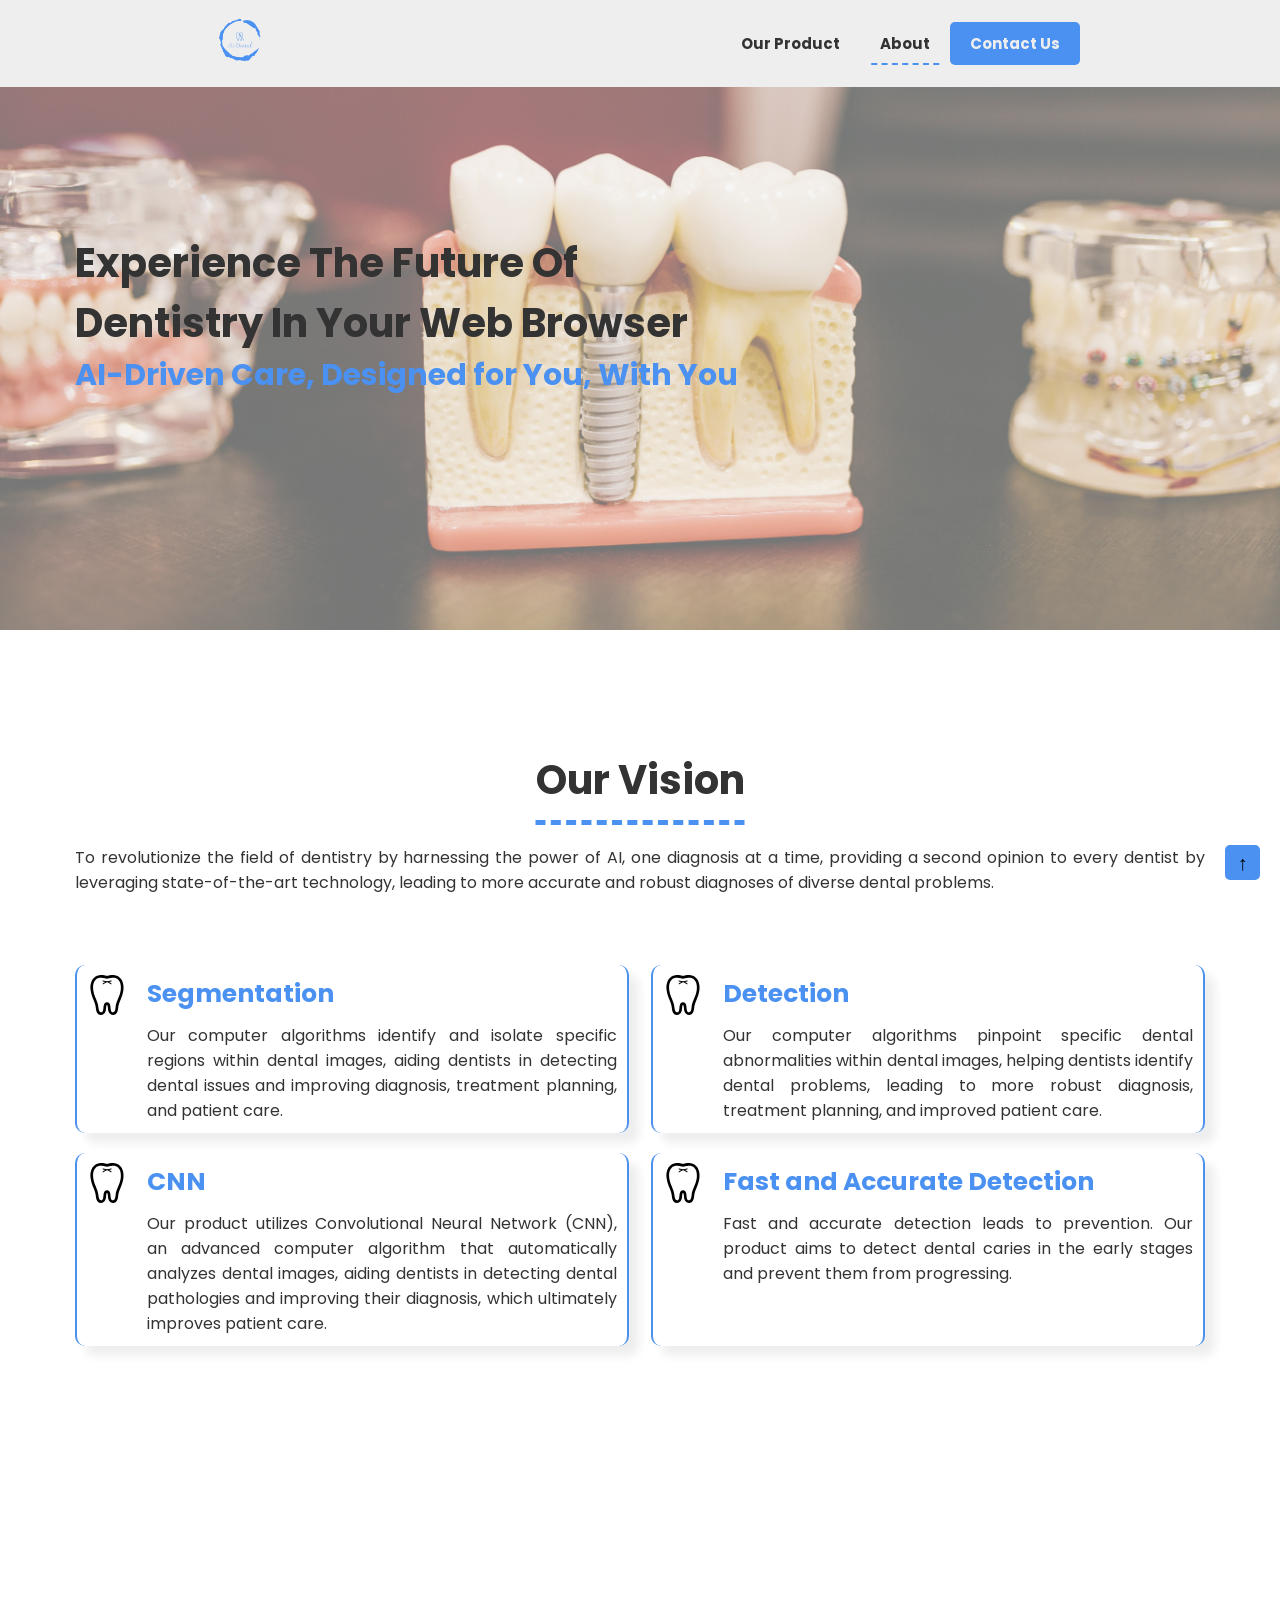
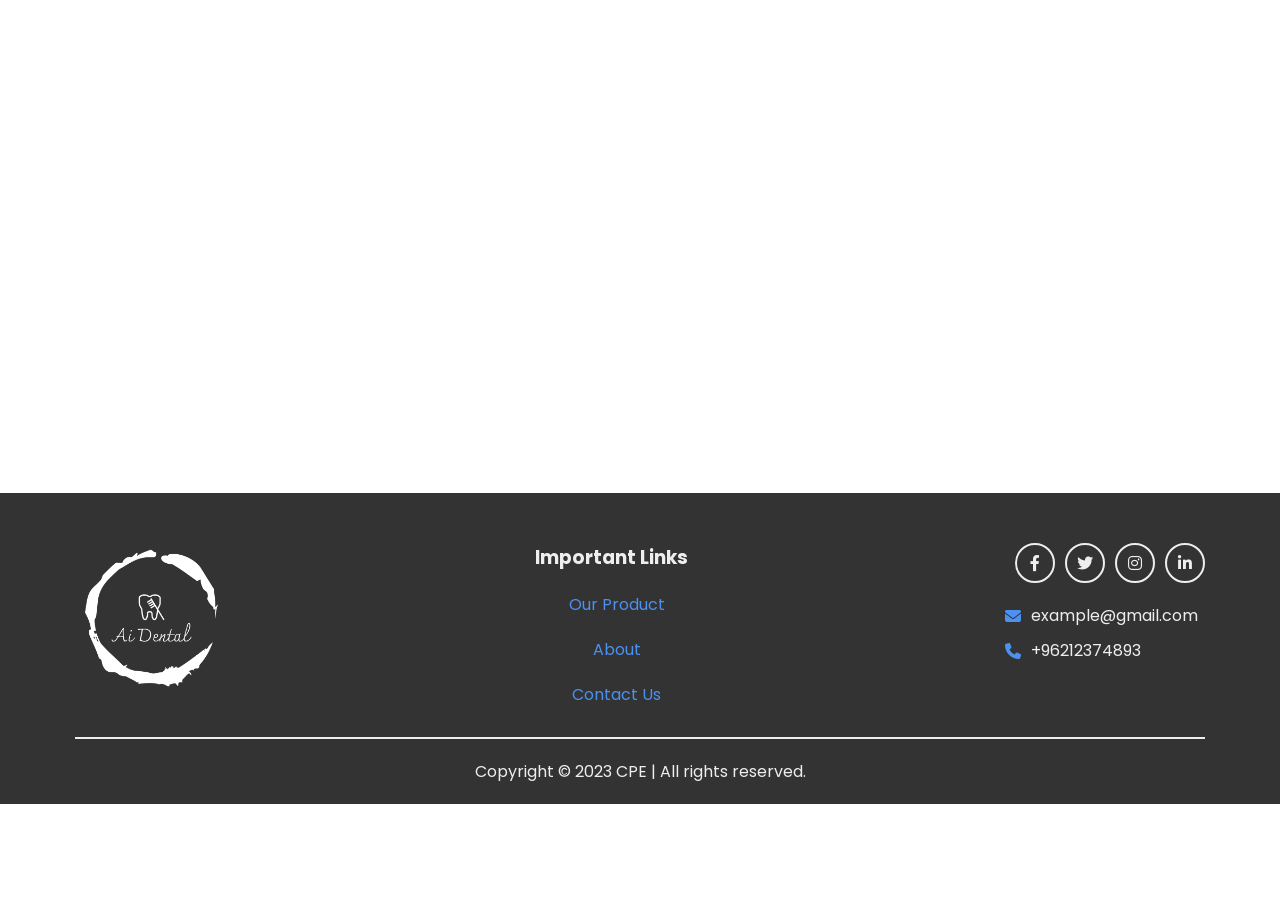
<file: index.html>
<!DOCTYPE html>
<html lang="en">
  <head>
    <meta charset="UTF-8" />
    <meta http-equiv="X-UA-Compatible" content="IE=edge" />
    <meta name="viewport" content="width=device-width, initial-scale=1.0" />
    <meta
      name="description"
      content="An AI dental clinic in your web browser"
    />
    <link rel="stylesheet" type="text/css" href="assets/css/style.css" />
    <link rel="stylesheet" type="text/css" href="assets/css/home.css" />
    <link rel="stylesheet" type="text/css" href="assets/css/all.min.css" />

    <!-- Page Logo -->
    <link rel="icon" href="assets/Images/ai-dental-blue.png" />
    <link rel="apple-touch-icon" href="assets/Images/ai-dental-blue.png" />
    <title>ToothVision, your AI dental</title>
  </head>
  <body>
    <!-- === START SCROLL TO TOP BUTTON === -->
    <div id="scroll-top">&#8593;</div>
    <!-- === END SCROLL TO TOP BUTTON === -->
    <!-- === START HEADER === -->
    <header></header>
    <!-- === END HEADER === -->

    <main>
      <!-- === START HERO SECTION === -->
      <section id="hero">
        <div class="container">
          <div class="overlay"></div>
          <div class="text">
            <h1>
              Experience the Future of <br />
              Dentistry in Your Web Browser
            </h1>
            <span>AI-Driven Care, Designed for You, With You</span>
          </div>
        </div>
      </section>
      <!-- === END HERO SECTION === -->

      <!-- === START OUR VISION === -->
      <section class="section" id="vision">
        <div class="container">
          <h2 class="title">our vision</h2>
          <p class="bottom-title">
            To revolutionize the field of dentistry by harnessing the power of
            AI, one diagnosis at a time, providing a second opinion to every
            dentist by leveraging state-of-the-art technology, leading to more
            accurate and robust diagnoses of diverse dental problems.
          </p>
          <div class="vision-cards grid-2">
            <div class="card">
              <img src="assets/Images/tooth.svg" alt="tooth" />
              <div class="card-text">
                <h3>Segmentation</h3>
                <p>
                  Our computer algorithms identify and isolate specific regions
                  within dental images, aiding dentists in detecting dental
                  issues and improving diagnosis, treatment planning, and
                  patient care.
                </p>
              </div>
            </div>
            <div class="card">
              <img src="assets/Images/tooth.svg" alt="tooth" />
              <div class="card-text">
                <h3>Detection</h3>
                <p>
                  Our computer algorithms pinpoint specific dental abnormalities
                  within dental images, helping dentists identify dental
                  problems, leading to more robust diagnosis, treatment
                  planning, and improved patient care.
                </p>
              </div>
            </div>
            <div class="card">
              <img src="assets/Images/tooth.svg" alt="tooth" />
              <div class="card-text">
                <h3>CNN</h3>
                <p>
                  Our product utilizes Convolutional Neural Network (CNN), an
                  advanced computer algorithm that automatically analyzes dental
                  images, aiding dentists in detecting dental pathologies and
                  improving their diagnosis, which ultimately improves patient
                  care.
                </p>
              </div>
            </div>
            <div class="card">
              <img src="assets/Images/tooth.svg" alt="tooth" />
              <div class="card-text">
                <h3>Fast and Accurate Detection</h3>
                <p>
                  Fast and accurate detection leads to prevention. Our product
                  aims to detect dental caries in the early stages and prevent
                  them from progressing.
                </p>
              </div>
            </div>
          </div>
        </div>
      </section>
      <!-- === END OUR VISION === -->

      <!-- === START CHOOSE US === -->
      <section class="section" id="choose-us">
        <div class="container">
          <h2 class="title">why choose us</h2>
          <div class="choose-cards grid-3">
            <div class="card">
              <img src="assets/Images/tooth.svg" alt="tooth" />
              <h3>Expertise</h3>
              <p>
                Developed by top-notch researchers with extensive experience
                from the computer engineering and dentistry departments at the
                University of Jordan ensuring expertise in dental technology.
              </p>
            </div>
            <div class="card">
              <img src="assets/Images/tooth.svg" alt="tooth" />
              <h3>Cutting-edge Technology</h3>
              <p>
                Harnessing cutting-edge, state-of-the-art technology to deliver
                comprehensive and accurate dental diagnoses, backed by advanced
                technological capabilities.
              </p>
            </div>
            <div class="card">
              <img src="assets/Images/tooth.svg" alt="tooth" />
              <h3>Reliability</h3>
              <p>
                Accurate Dental Diagnosis. Our product utilizes advanced
                technology for exact, reliable, and dependable detection of
                dental issues, empowering dentists with accurate and reliable
                diagnoses, leading to effective treatment plans.
              </p>
            </div>
          </div>
        </div>
      </section>
      <!-- === END CHOOSE US === -->
    </main>

    <!-- === START FOOTER === -->
    <footer></footer>
    <!-- === END FOOTER === -->

    <script src="script.js"></script>
  </body>
</html>
</file>
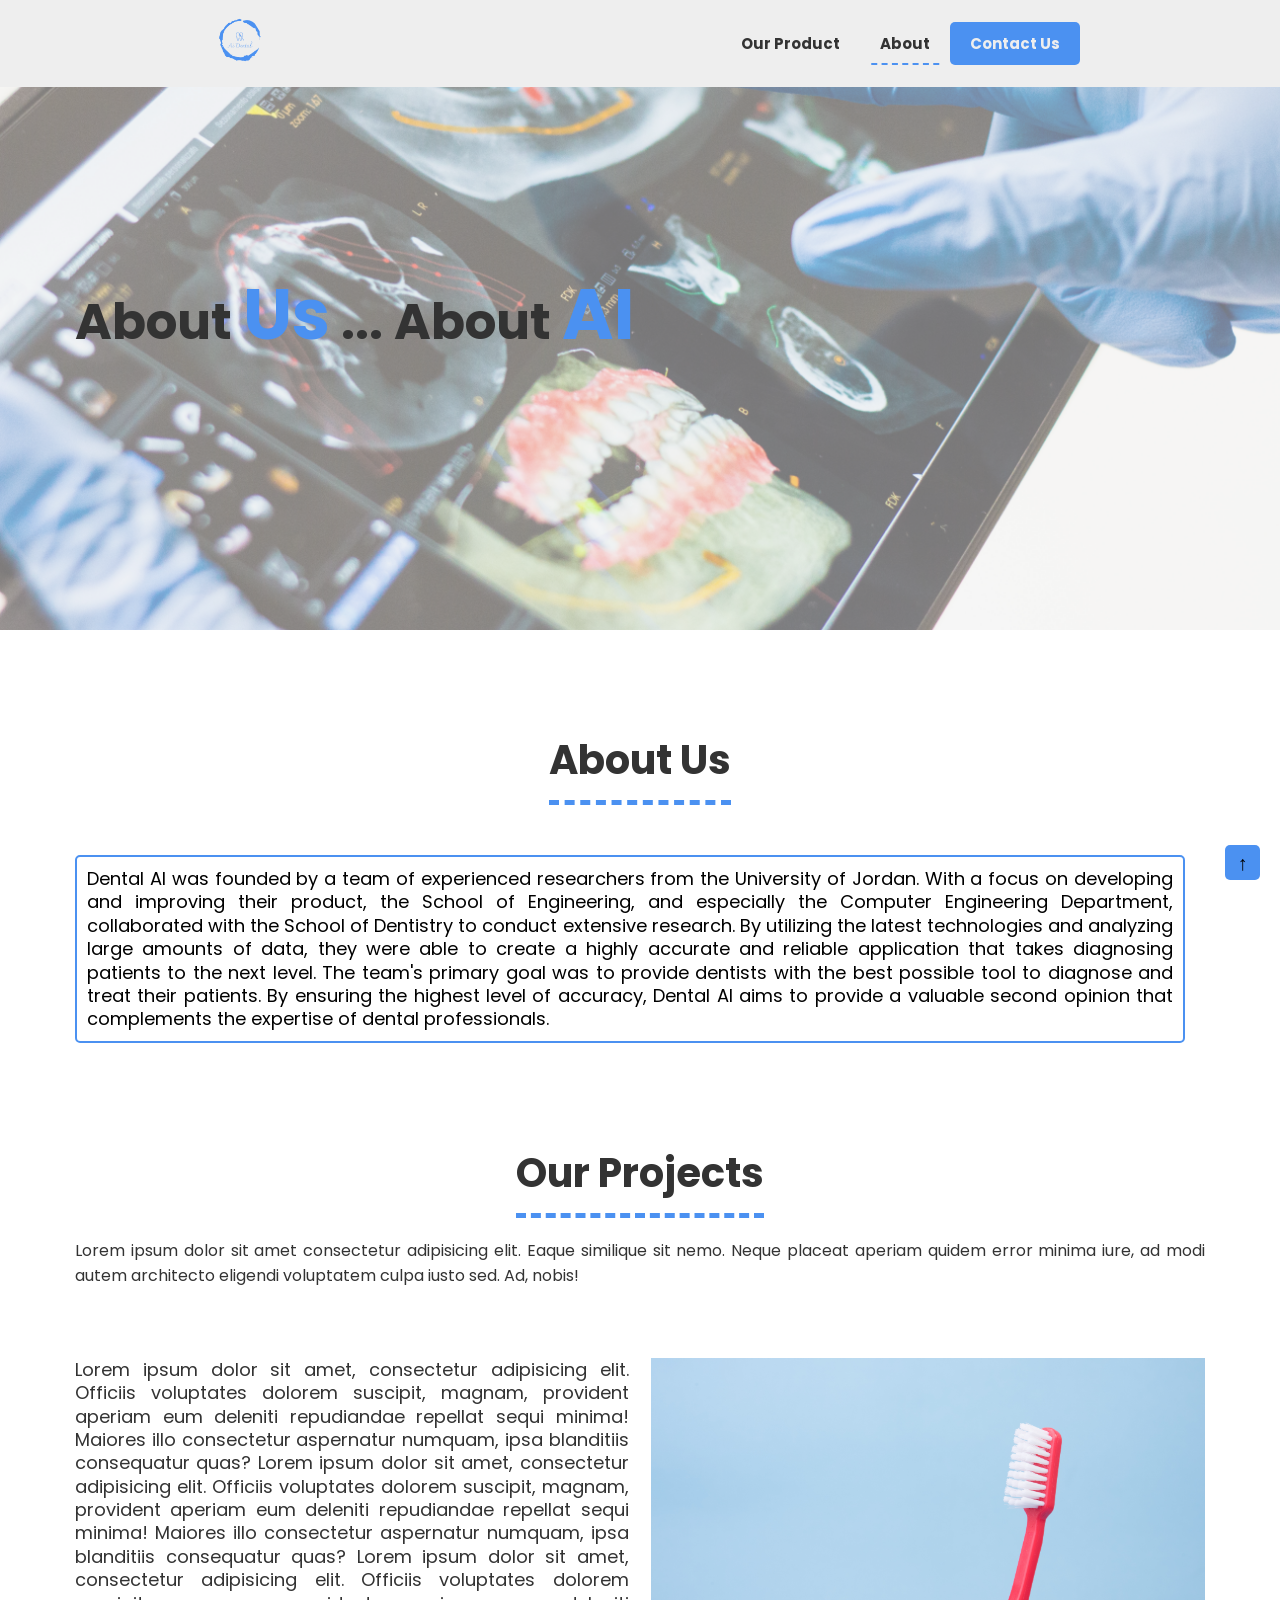
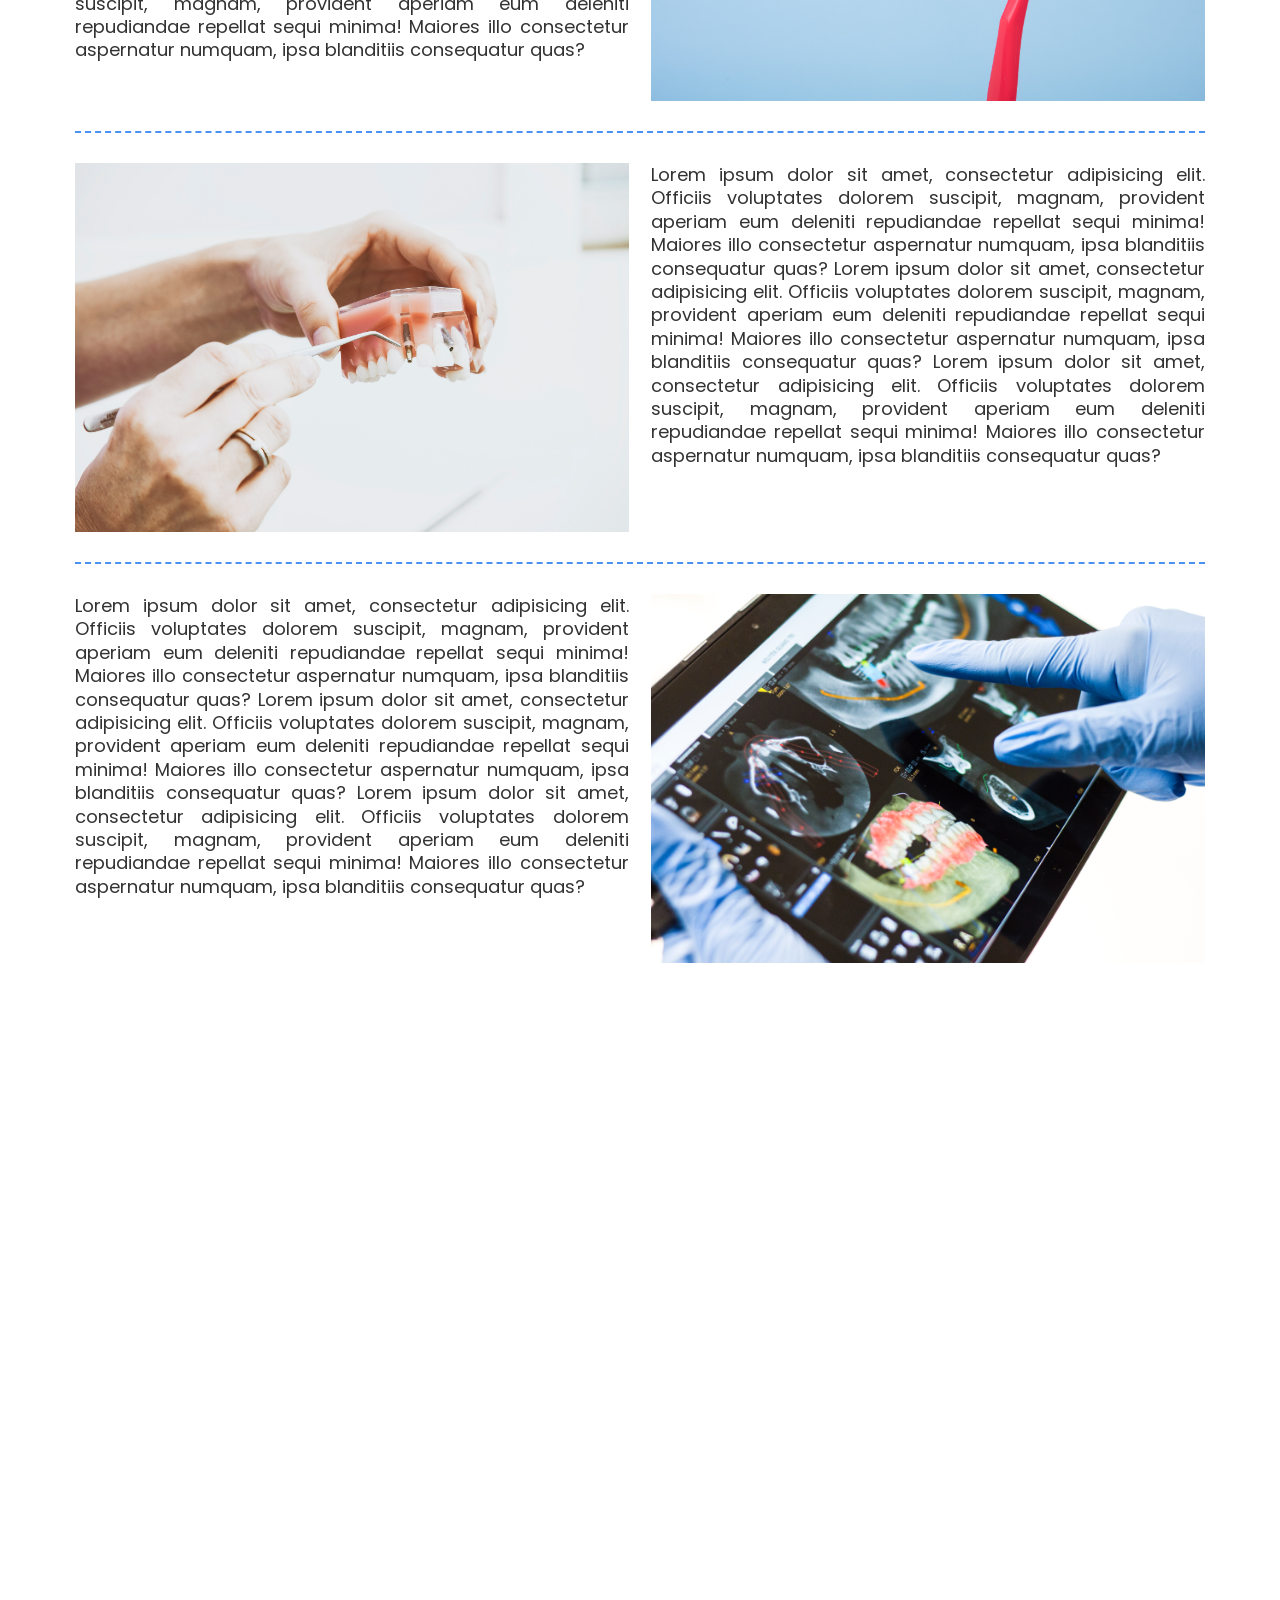
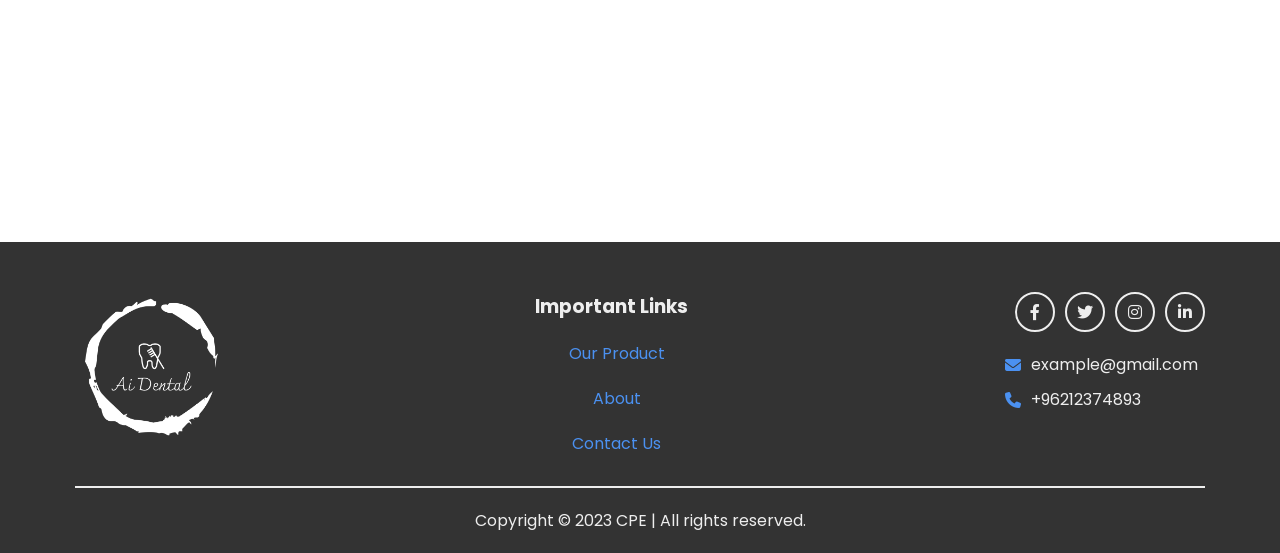
<file: about.html>
<!DOCTYPE html>
<html lang="en">
  <head>
    <meta charset="UTF-8" />
    <meta http-equiv="X-UA-Compatible" content="IE=edge" />
    <meta name="viewport" content="width=device-width, initial-scale=1.0" />
    <meta
      name="description"
      content="An AI dental clinic in your web browser"
    />
    <link rel="stylesheet" type="text/css" href="assets/css/style.css" />
    <link rel="stylesheet" type="text/css" href="assets/css/about.css" />
    <link rel="stylesheet" type="text/css" href="assets/css/all.min.css" />

    <!-- Page Logo -->
    <link rel="icon" href="assets/Images/ai-logo-2.png" />
    <link rel="apple-touch-icon" href="assets/Images/ai-logo-2.png" />
    <title>ToothVision: About Us</title>
  </head>
  <body>
    <!-- === START SCROLL TO TOP BUTTON === -->
    <div id="scroll-top">&#8593;</div>
    <!-- === END SCROLL TO TOP BUTTON === -->
    <!-- === START HEADER === -->
    <header></header>
    <!-- === END HEADER === -->

    <main>
      <!-- === START HERO SECTION === -->
      <section id="hero">
        <div class="container">
          <div class="overlay"></div>
          <div class="text">
            <h1>About <span>Us</span> ... about <span>AI</span></h1>
          </div>
        </div>
      </section>
      <!-- === END HERO SECTION === -->

      <!-- === START ABOUT US === -->
      <section class="section" id="about-us">
        <div class="container">
          <h2 class="title">about us</h2>
          <div class="about-summery">
            <p>
              Dental AI was founded by a team of experienced researchers from
              the University of Jordan. With a focus on developing and improving
              their product, the School of Engineering, and especially the
              Computer Engineering Department, collaborated with the School of
              Dentistry to conduct extensive research. By utilizing the latest
              technologies and analyzing large amounts of data, they were able
              to create a highly accurate and reliable application that takes
              diagnosing patients to the next level. The team's primary goal was
              to provide dentists with the best possible tool to diagnose and
              treat their patients. By ensuring the highest level of accuracy,
              Dental AI aims to provide a valuable second opinion that
              complements the expertise of dental professionals.
            </p>
          </div>
        </div>
      </section>
      <!-- === END ABOUT US === -->

      <!-- === START OUR PROJECTS === -->
      <section class="section" id="our-projects">
        <div class="container">
          <h2 class="title">our projects</h2>
          <p class="bottom-title">
            Lorem ipsum dolor sit amet consectetur adipisicing elit. Eaque
            similique sit nemo. Neque placeat aperiam quidem error minima iure,
            ad modi autem architecto eligendi voluptatem culpa iusto sed. Ad,
            nobis!
          </p>
          <div class="projects-holder">
            <div class="card grid-2">
              <p>
                Lorem ipsum dolor sit amet, consectetur adipisicing elit.
                Officiis voluptates dolorem suscipit, magnam, provident aperiam
                eum deleniti repudiandae repellat sequi minima! Maiores illo
                consectetur aspernatur numquam, ipsa blanditiis consequatur
                quas? Lorem ipsum dolor sit amet, consectetur adipisicing elit.
                Officiis voluptates dolorem suscipit, magnam, provident aperiam
                eum deleniti repudiandae repellat sequi minima! Maiores illo
                consectetur aspernatur numquam, ipsa blanditiis consequatur
                quas? Lorem ipsum dolor sit amet, consectetur adipisicing elit.
                Officiis voluptates dolorem suscipit, magnam, provident aperiam
                eum deleniti repudiandae repellat sequi minima! Maiores illo
                consectetur aspernatur numquam, ipsa blanditiis consequatur
                quas?
              </p>
              <img
                src="assets/Images/alex-padurariu-7ByfI6Fpi90-unsplash.jpg"
                alt=""
              />
            </div>
            <div class="card grid-2">
              <img
                src="assets/Images/peter-kasprzyk-U1gvhqVQ2kQ-unsplash.jpg"
                alt=""
              />
              <p>
                Lorem ipsum dolor sit amet, consectetur adipisicing elit.
                Officiis voluptates dolorem suscipit, magnam, provident aperiam
                eum deleniti repudiandae repellat sequi minima! Maiores illo
                consectetur aspernatur numquam, ipsa blanditiis consequatur
                quas? Lorem ipsum dolor sit amet, consectetur adipisicing elit.
                Officiis voluptates dolorem suscipit, magnam, provident aperiam
                eum deleniti repudiandae repellat sequi minima! Maiores illo
                consectetur aspernatur numquam, ipsa blanditiis consequatur
                quas? Lorem ipsum dolor sit amet, consectetur adipisicing elit.
                Officiis voluptates dolorem suscipit, magnam, provident aperiam
                eum deleniti repudiandae repellat sequi minima! Maiores illo
                consectetur aspernatur numquam, ipsa blanditiis consequatur
                quas?
              </p>
            </div>
            <div class="card grid-2">
              <p>
                Lorem ipsum dolor sit amet, consectetur adipisicing elit.
                Officiis voluptates dolorem suscipit, magnam, provident aperiam
                eum deleniti repudiandae repellat sequi minima! Maiores illo
                consectetur aspernatur numquam, ipsa blanditiis consequatur
                quas? Lorem ipsum dolor sit amet, consectetur adipisicing elit.
                Officiis voluptates dolorem suscipit, magnam, provident aperiam
                eum deleniti repudiandae repellat sequi minima! Maiores illo
                consectetur aspernatur numquam, ipsa blanditiis consequatur
                quas? Lorem ipsum dolor sit amet, consectetur adipisicing elit.
                Officiis voluptates dolorem suscipit, magnam, provident aperiam
                eum deleniti repudiandae repellat sequi minima! Maiores illo
                consectetur aspernatur numquam, ipsa blanditiis consequatur
                quas?
              </p>
              <img src="assets/Images/hero-image-01.jpg" alt="" />
            </div>
          </div>
        </div>
      </section>
      <!-- === END OUR PROJECTS === -->

      <!-- === START OUR PROJECTS === -->
      <section class="section" id="our-team">
        <div class="container">
          <h2 class="title">our team</h2>
          <div class="team-holder grid-3">
            <div class="card">
              <img src="assets/Images/hero-image-01.jpg" alt="" />
              <q>Lorem ipsum dolor sit, amet consectetur adipisicing elit</q>
              <a href="#">
                <i class="fa-brands fa-linkedin-in"></i>
                View Profile
              </a>
            </div>
            <div class="card">
              <img src="assets/Images/hero-image-01.jpg" alt="" />
              <q>Lorem ipsum dolor sit, amet consectetur adipisicing elit</q>
              <a href="#">
                <i class="fa-brands fa-linkedin-in"></i>
                View Profile
              </a>
            </div>
            <div class="card">
              <img src="assets/Images/hero-image-01.jpg" alt="" />
              <q>Lorem ipsum dolor sit, amet consectetur adipisicing elit</q>
              <a href="#">
                <i class="fa-brands fa-linkedin-in"></i>
                View Profile
              </a>
            </div>
            <div class="card">
              <img src="assets/Images/hero-image-01.jpg" alt="" />
              <q>Lorem ipsum dolor sit, amet consectetur adipisicing elit</q>
              <a href="#">
                <i class="fa-brands fa-linkedin-in"></i>
                View Profile
              </a>
            </div>
            <div class="card">
              <img src="assets/Images/hero-image-01.jpg" alt="" />
              <q>Lorem ipsum dolor sit, amet consectetur adipisicing elit</q>
              <a href="#">
                <i class="fa-brands fa-linkedin-in"></i>
                View Profile
              </a>
            </div>
            <div class="card">
              <img src="assets/Images/hero-image-01.jpg" alt="" />
              <q>Lorem ipsum dolor sit, amet consectetur adipisicing elit</q>
              <a href="#">
                <i class="fa-brands fa-linkedin-in"></i>
                View Profile
              </a>
            </div>
          </div>
        </div>
      </section>
      <!-- === END OUR PROJECTS === -->
    </main>

    <!-- === START FOOTER === -->
    <footer></footer>
    <!-- === END FOOTER === -->

    <script src="script.js"></script>
  </body>
</html>
</file>
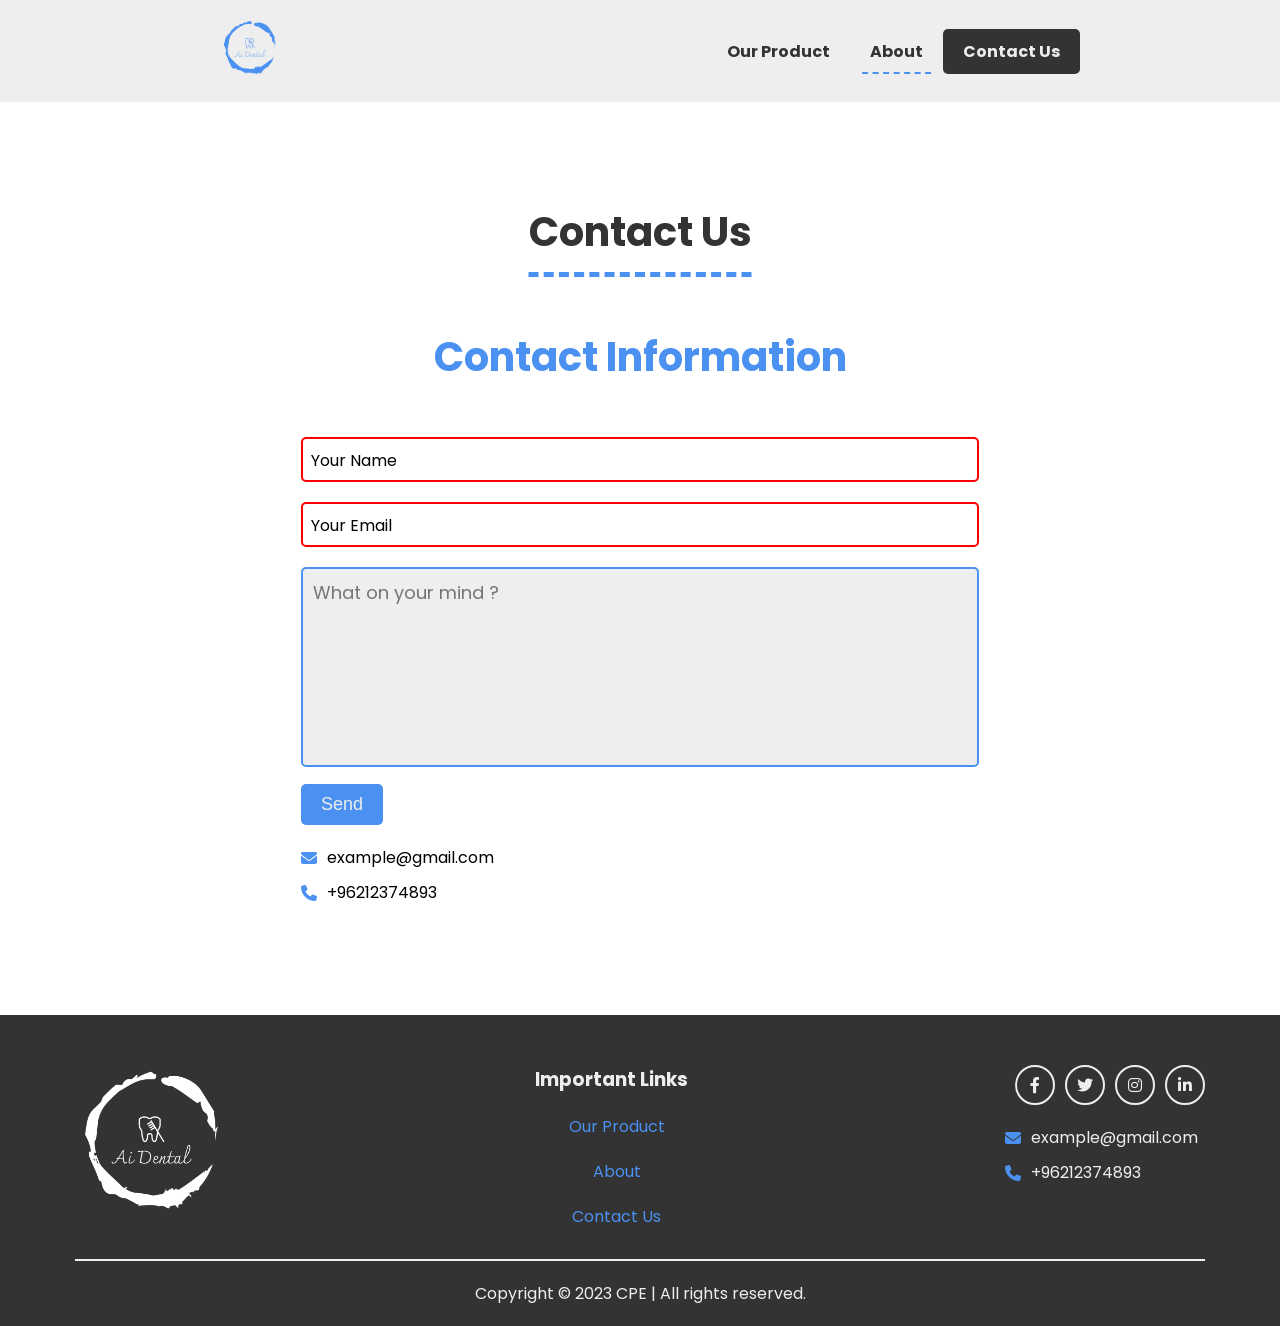
<file: contact.html>
<!DOCTYPE html>
<html lang="en">
  <head>
    <meta charset="UTF-8" />
    <meta http-equiv="X-UA-Compatible" content="IE=edge" />
    <meta name="viewport" content="width=device-width, initial-scale=1.0" />
    <meta
      name="description"
      content="An AI dental clinic in your web browser"
    />
    <link rel="stylesheet" type="text/css" href="assets/css/style.css" />
    <link rel="stylesheet" type="text/css" href="assets/css/contact.css" />
    <link rel="stylesheet" type="text/css" href="assets/css/all.min.css" />

    <!-- Page Logo -->
    <link rel="icon" href="assets/Images/ai-logo-2.png" />
    <link rel="apple-touch-icon" href="assets/Images/ai-logo-2.png" />
    <title>ToothVision: Contact Us</title>
  </head>
  <body>
    <!-- === START SCROLL TO TOP BUTTON === -->
    <div id="scroll-top">&#8593;</div>
    <!-- === END SCROLL TO TOP BUTTON === -->

    <!-- === START HEADER === -->
    <header></header>
    <!-- === END HEADER === -->

    <main>
      <!-- === START HERO SECTION === -->
      <!-- <section id="hero">
        <div class="container">
          <div class="overlay"></div>
          <div class="text">
            <h1>Contact Us</h1>
          </div>
        </div>
      </section> -->
      <!-- === END HERO SECTION === -->

      <!-- === START CONTACT US === -->
      <section class="section" id="contact-us-section">
        <h2 class="title">contact us</h2>
        <div class="container">
          <div class="contact-form">
            <h3>Contact Information</h3>
            <form
              action="https://formsubmit.co/mahmoudmustafa504@gmail.com"
              method="POST"
            >
              <div class="top">
                <div>
                  <input type="text" name="name" required />
                  <label for="name">Your Name</label>
                </div>
                <div>
                  <input type="email" name="email" required />
                  <label for="email">Your Email</label>
                </div>
              </div>
              <textarea
                name="textarea"
                id="textarea"
                placeholder="What on your mind ?"
              ></textarea>
              <button type="submit">Send</button>
              <div class="general">
                <div>
                  <i class="fa-solid fa-envelope"></i>
                  <div>example@gmail.com</div>
                </div>
                <div>
                  <i class="fa-solid fa-phone"></i>
                  <div>+96212374893</div>
                </div>
              </div>
            </form>
          </div>
          <!-- <div class="contact-info">
            <h3>Contact Information</h3>
            <div class="general">
              <div>
                <a href="mailto:example@gmail.com">Send an email</a>
                <i class="fa-solid fa-envelope"></i>
              </div>
              <div>
                <a href="tel:+96212374893">Give us a call</a>
                <i class="fa-solid fa-phone"></i>
              </div>
            </div>
          </div> -->
        </div>
      </section>
      <!-- === END CONTACT US === -->
    </main>

    <!-- === START FOOTER === -->
    <footer></footer>
    <!-- === END FOOTER === -->

    <script src="script.js"></script>
  </body>
</html>
</file>
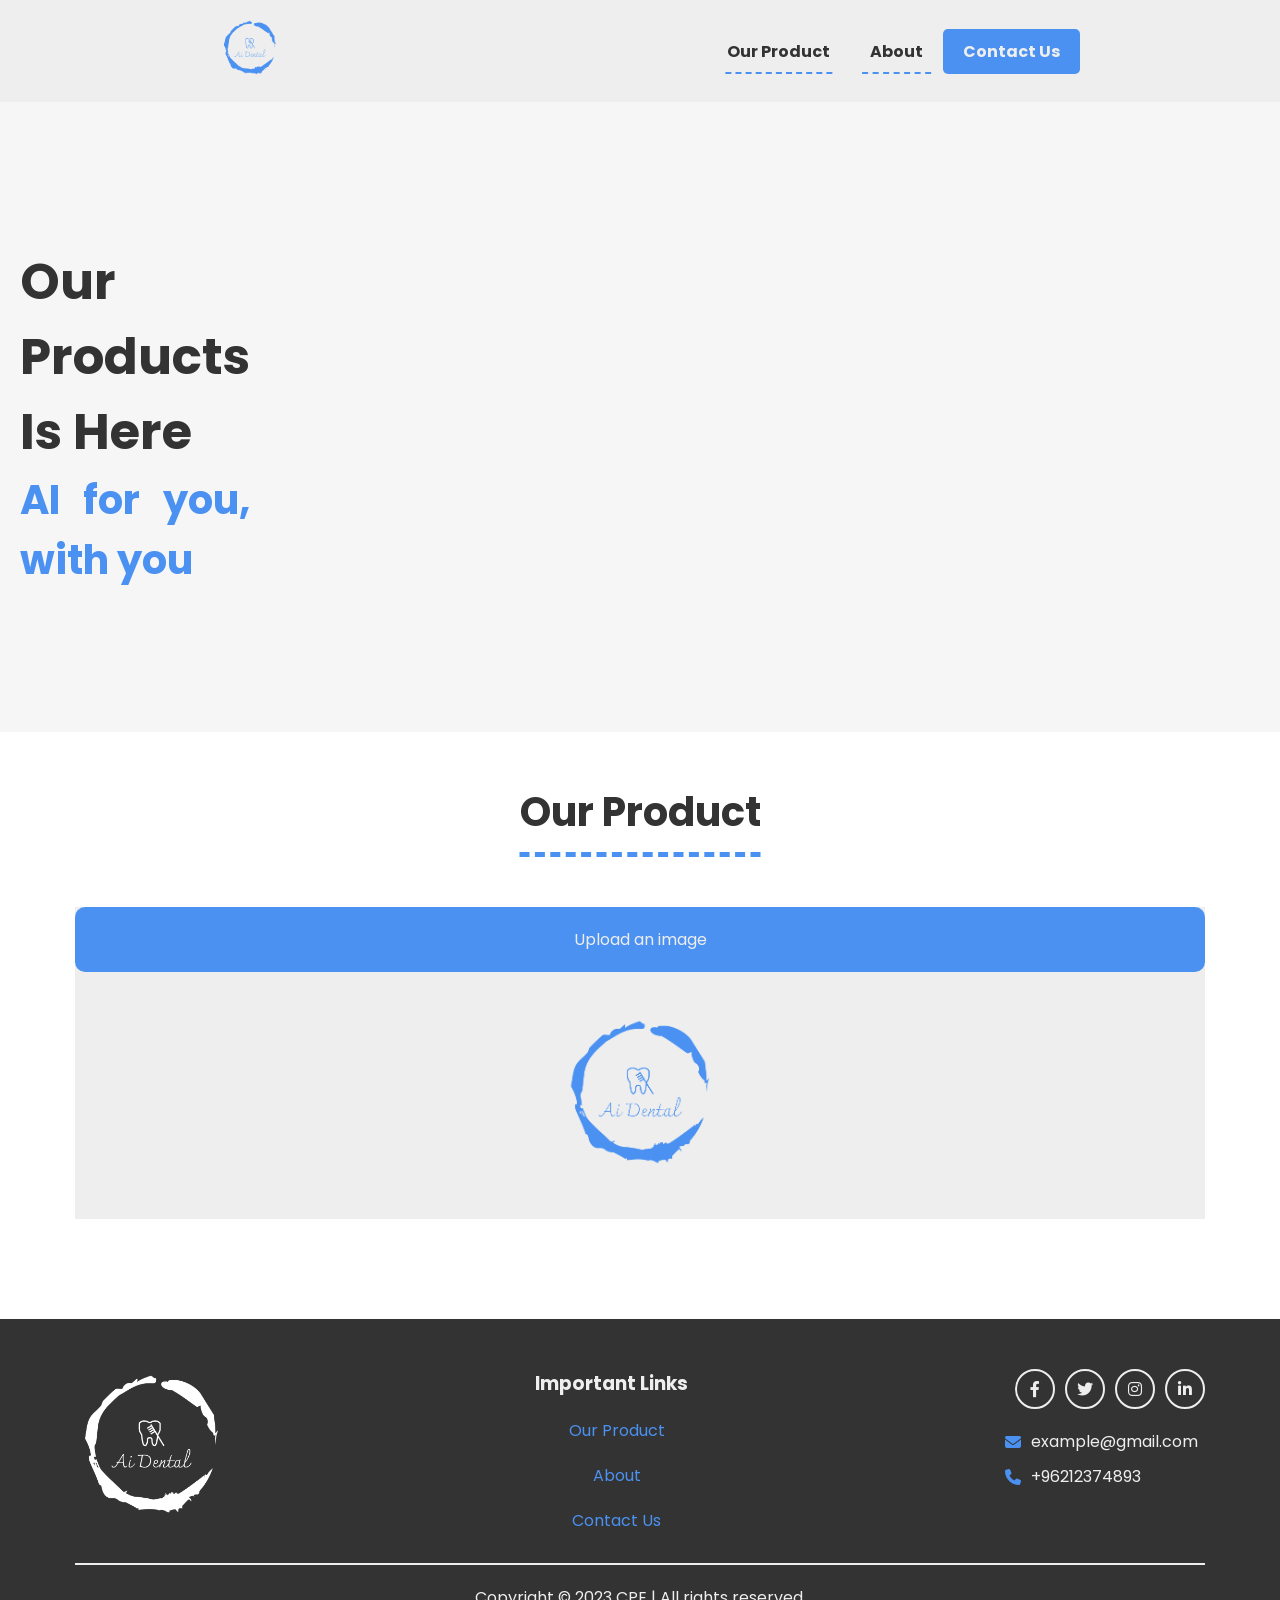
<file: products.html>
<!DOCTYPE html>
<html lang="en">
  <head>
    <meta charset="UTF-8" />
    <meta http-equiv="X-UA-Compatible" content="IE=edge" />
    <meta name="viewport" content="width=device-width, initial-scale=1.0" />
    <link rel="stylesheet" type="text/css" href="assets/css/style.css" />
    <link rel="stylesheet" type="text/css" href="assets/css/products.css" />
    <link rel="stylesheet" type="text/css" href="assets/css/all.min.css" />

    <!-- <meta
      http-equiv="Content-Security-Policy"
      content="upgrade-insecure-requests"
    /> -->
    <!-- Page Logo -->
    <link rel="icon" href="assets/Images/ai-logo-2.png" />
    <link rel="apple-touch-icon" href="assets/Images/ai-logo-2.png" />
    <title>ToothVision: Our Product</title>
  </head>
  <body>
    <!-- === START SCROLL TO TOP BUTTON === -->
    <div id="scroll-top">&#8593;</div>
    <!-- === END SCROLL TO TOP BUTTON === -->
    <!-- === START HEADER === -->
    <header></header>
    <!-- === END HEADER === -->

    <main>
      <!-- === START HERO SECTION === -->
      <section id="hero">
        <div class="container">
          <div class="overlay"></div>
          <div class="text">
            <h1>our products is here</h1>
            <span>AI for you, with you</span>
          </div>
        </div>
        <video autoplay loop muted>
          <source src="assets/Images/Upload.mp4" type="video/mp4" />
        </video>
      </section>
      <!-- === END HERO SECTION === -->

      <!-- === START OUR PRODUCTS === -->
      <section class="section" id="products">
        <div class="container">
          <h2 class="title">our product</h2>
          <div class="uploading-images">
            <div class="input">
              <input id="upload-input" type="file" multiple="multiple" />
              <label for="upload-input">Upload an image</label>
            </div>
            <img
              class="current-img"
              src="assets/Images/ai-dental-blue.png"
              alt="ToothVision"
            />
            <div class="uploaded-image">
              <div class="list-diseases hidden">
                <!-- <div>
                  <input
                    class="disease"
                    type="checkbox"
                    name="all"
                    id="all"
                    data-disease-name="all"
                    data-color="red"
                    checked
                    value="all"
                  />
                  <label for="caries">All</label>
                </div> -->
                <div>
                  <input
                    class="disease"
                    type="checkbox"
                    name="caries"
                    id="caries"
                    data-disease-name="caries"
                    data-color="red"
                    value="caries"
                  />
                  <label for="caries">Caries</label>
                </div>
                <div>
                  <input
                    class="disease"
                    type="checkbox"
                    name="periapical lesion"
                    id="periapical-lesion"
                    data-disease-name="periapical lesion"
                    data-color="green"
                    value="periapical lesion"
                  />
                  <label for="periapical-lesion">PL</label>
                </div>
                <div>
                  <input
                    class="disease"
                    type="checkbox"
                    name="root canal treatment"
                    id="root-canal-treatment"
                    data-disease-name="root canal treatment"
                    data-color="yellow"
                    value="root canal treatment"
                  />
                  <label for="root-canal-treatment">RCT</label>
                </div>
                <div>
                  <input
                    class="disease"
                    type="checkbox"
                    name="recurrent caries"
                    id="recurrent-caries"
                    data-disease-name="recurrent caries"
                    data-color="blue"
                    value="recurrent caries"
                  />
                  <label for="recurrent-caries">RC</label>
                </div>
                <div>
                  <input
                    class="disease"
                    type="checkbox"
                    name="remaining root"
                    id="remaining-root"
                    data-disease-name="remaining root"
                    data-color="orange"
                    value="remaining root"
                  />
                  <label for="remaining-root">RR</label>
                </div>
                <div>
                  <input
                    class="disease"
                    type="checkbox"
                    name="URCT"
                    id="URCT"
                    data-disease-name="URCT"
                    data-color="orangered"
                    value="URCT"
                  />
                  <label for="URCT">URCT</label>
                </div>
                <div>
                  <input
                    class="disease"
                    type="checkbox"
                    name="crown"
                    id="crown"
                    data-disease-name="crown"
                    data-color="crimson"
                    value="crown"
                  />
                  <label for="crown">Crown</label>
                </div>

                <div>
                  <input
                    class="disease"
                    type="checkbox"
                    name="OR"
                    id="OR"
                    data-disease-name="OR"
                    data-color="darkorchid"
                    value="OR"
                  />
                  <label for="OR">OR</label>
                </div>
                <div>
                  <input
                    class="disease"
                    type="checkbox"
                    name="ROOT"
                    id="ROOT"
                    data-disease-name="ROOT"
                    data-color="burlywood"
                    value="ROOT"
                  />
                  <label for="ROOT">ROOT</label>
                </div>
                <div>
                  <input
                    class="disease"
                    type="checkbox"
                    name="CNFT"
                    id="CNFT"
                    data-disease-name="CNFT"
                    data-color="aqua"
                    value="CNFT"
                  />
                  <label for="CNFT">CNFT</label>
                </div>
                <div>
                  <input
                    class="disease"
                    type="checkbox"
                    name="Perio"
                    id="Perio"
                    data-disease-name="Perio"
                    data-color="brown"
                    value="Perio"
                  />
                  <label for="Perio">Perio</label>
                </div>
              </div>
              <div class="choosing-models">
                <!-- <div class="waiting-data">
                  <span></span>
                  <span></span>
                  <span></span>
                </div> -->

                <!-- <h2 class="image-error">No Disease Was Found</h2> -->

                <!-- <img
                    class="selected-image"
                    src="assets/Images/hero-image-01.jpg"
                    alt="Tooth Vision"
                  /> -->
                <!-- </div> -->

                <!-- <div class="place"></div> -->
              </div>
            </div>
          </div>
        </div>
      </section>
      <!-- === END OUR PRODUCTS === -->
    </main>

    <!-- === START FOOTER === -->
    <footer></footer>
    <!-- === END FOOTER === -->
    <script src="script.js"></script>
    <script src="diseasesInfo.js"></script>
  </body>
</html>
</file>
<file: assets/css/style.css>
/* === START GLOBAL === */
@import url("https://fonts.googleapis.com/css2?family=Poppins:wght@400;500;700;800&display=swap");
html {
  scroll-behavior: smooth;
}
*,
*::before,
*::after {
  padding: 0;
  margin: 0;
  -webkit-box-sizing: border-box;
  -moz-box-sizing: border-box;
  -o-box-sizing: border-box;
  box-sizing: border-box;
}
body {
  font-family: "Poppins", sans-serif;
  overflow-x: hidden;

  text-align: justify;
}
:root {
  --main-color: #4b91f1;
  --second-color: red;
  --light-color: #eee;
  --dark-color: #333;
  --transition-3m: 0.3s;
  --transition-5m: 0.5s;
  --padding-top-100: 100px;
  --padding-bottom-100: 100px;
}
::selection {
  color: var(--main-color);
  background-color: var(--light-color);
}
::-webkit-scrollbar {
  width: 5px;
}
::-webkit-scrollbar-track {
  background-color: var(--dark-color);
  box-shadow: 0 0 10px var(--dark-color) inset;
}
::-webkit-scrollbar-thumb,
::-webkit-scrollbar-corner {
  background-color: var(--main-color);
}
/* small */
@media (min-width: 768px) {
  .container {
    width: 750px;
  }
}
/* medium */
@media (min-width: 992px) {
  .container {
    width: 970px;
  }
}
/* large */
@media (min-width: 1200px) {
  .container {
    width: 1600px;
    width: 1170px;
  }
}
.container {
  padding: 0 20px;
  margin: 0 auto;
}
ul li {
  list-style: none;
  cursor: text;
}
a {
  text-decoration: none;
  color: initial;
}
.grid-2 {
  display: grid;
  grid-template-columns: repeat(auto-fill, minmax(48%, 1fr));
  column-gap: 2%;
}
.grid-3 {
  display: grid;
  grid-template-columns: repeat(auto-fill, minmax(31%, 1fr));
  column-gap: 2%;
}
@media (max-width: 768px) {
  .grid-2 {
    grid-template-columns: repeat(auto-fill, minmax(100%, 1fr));
  }
  .grid-3 {
    grid-template-columns: repeat(auto-fill, minmax(48%, 1fr));
  }
}
@media (max-width: 585px) {
  .grid-3 {
    grid-template-columns: repeat(auto-fill, minmax(100%, 1fr));
  }
}
.title {
  color: var(--dark-color);
  text-transform: capitalize;
  position: relative;
  width: fit-content;
  left: 50%;
  transform: translateX(-50%);
  font-size: 40px;
  border-bottom: 5px dashed var(--main-color);
  padding-bottom: 10px;
}
@media (max-width: 585px) {
  .title {
    font-size: 30px;
  }
}
.bottom-title {
  /* text-align: center; */
  color: var(--dark-color);
  padding: 20px 0;
}
#scroll-top {
  position: fixed;
  width: 35px;
  height: 35px;
  background: var(--main-color);
  bottom: 20px;
  right: 20px;
  border-radius: 5px;
  display: flex;
  justify-content: center;
  align-items: center;
  font-size: 20px;
  display: none;
  cursor: pointer;
  transition: var(--transition-3m);
  z-index: 10;
}
#scroll-top:hover {
  background-color: var(--dark-color);
  color: var(--light-color);
}
/* === END GLOBAL === */

/* === START HEADER === */
header {
  background-color: var(--light-color);
  /* transition: var(--transition-5m); */
  transition: 1s;
}
/* header.sticky {
  transition: var(--transition-5m);
  transition: 1s;
  position: sticky;
  top: 0;
  z-index: 9999;
} */
.nav {
  width: 100%;
  /* background-color: var(--light-color); */
  /* display: flex; */
  /* justify-content: space-between; */
  /* align-items: center; */
  display: flex;
  align-items: center;
  justify-content: space-around;
  padding: 0 200px;
}
.nav.sticky {
  position: fixed;
  background-color: var(--light-color);
  left: 0;
  top: 0;
  z-index: 9999;
  display: flex;
  align-items: center;
  justify-content: space-between;
}
.nav.sticky {
  position: fixed;
  background-color: var(--light-color);
  left: 0;
  top: 0;
  z-index: 9999;
  display: flex;
  align-items: center;
  justify-content: space-between;
}
@media (max-width: 585px) {
  .nav.sticky {
    position: relative;
  }
}
@media (max-width: 1199px) {
  header .container {
    padding: 0 100px;
  }
}
@media (max-width: 992px) {
  header .container {
    padding: 0 50px;
  }
}
@media (max-width: 768px) {
  header .container {
    padding: 10px 0;
    flex-direction: column;
  }
}
header .container a#logo img {
  margin: 10px 0;
  height: 75px;
}
.nav.sticky a#logo img {
  height: 60px;
}
header .container nav {
  flex: 1;
  display: flex;
  justify-content: flex-end;
}
header .container nav ul {
  display: flex;
}
header .container nav ul li a {
  position: relative;
  display: block;
  padding: 10px 20px;
  color: var(--dark-color);
  font-weight: 700;
}
.nav.sticky nav ul li a {
  font-size: 15px;
}
header .container nav ul li a::before {
  content: "";
  position: absolute;
  width: 0;
  height: 2px;
  border-bottom: 2px dashed var(--main-color);
  bottom: 0;
  left: 50%;
  transform: translateX(-50%);
  transition: var(--transition-3m);
}
header .container nav ul li a:hover::before,
header .container nav ul li a.active::before {
  width: 75%;
}
header .container nav ul li a#contact-us {
  background: var(--main-color);
  color: var(--light-color);
  border-radius: 5px;
  transition: var(--transition-3m);
}
header .container nav ul li a#contact-us:hover::before {
  content: none;
}
header .container nav ul li a#contact-us:hover,
header .container nav ul li a#contact-us.active {
  background-color: var(--dark-color);
}
header .container nav ul li a#contact-us.active::before {
  content: none;
}
/* === END HEADER === */

/* === START HERO SECTION === */
#hero .container {
  display: flex;
  align-items: center;
  height: 100%;
}
#hero .container .overlay {
  position: absolute;
  width: 100%;
  height: 100%;
  background: var(--light-color);
  left: 0;
  top: 0;
  opacity: 0.5;
}
#hero .container .text {
  position: relative;
  z-index: 1;
}
#hero .container .text h1 {
  font-size: 50px;
  text-transform: capitalize;
  color: var(--dark-color);
}
#hero .container .text span {
  color: var(--main-color);
  font-size: 40px;
  font-weight: 700;
  /* display: block; */
  margin-top: 15px;
}
/* === END HERO SECTION === */

/* === START FOOTER === */
footer {
  background-color: var(--dark-color);
  padding-top: calc(var(--padding-top-100) / 2);
}
footer .container .footer-top {
  display: flex;
  justify-content: space-between;
  align-items: flex-start;
}
footer .container .footer-top img {
  height: 150px;
}
footer .container .footer-top .links {
  display: flex;
  flex-direction: column;
  align-items: center;
}
@media (max-width: 585px) {
  footer .container .footer-top {
    flex-direction: column;
    align-items: center;
  }
  footer .container .footer-top .links {
    margin: 30px 0;
  }
}
footer .container .footer-top .links h3 {
  color: var(--light-color);
}
footer .container .footer-top .links div {
  text-align: center;
  margin-top: 10px;
}
footer .container .footer-top .links a {
  display: block;
  color: var(--main-color);
  padding: 10px 0;
  transition: var(--transition-3m);
}
footer .container .footer-top .links a:hover {
  color: var(--light-color);
}
footer .container .footer-top .social > .social-media {
  display: flex;
}
footer .container .footer-top .social > .general {
  margin-top: 20px;
}
footer .container .footer-top .social > .general > div {
  display: flex;
  align-items: center;
  margin-bottom: 10px;
  color: var(--light-color);
}
footer .container .footer-top .social > .general > div i {
  margin-right: 10px;
  color: var(--main-color);
}
footer .container .footer-top a {
  margin-left: 10px;
}
footer .container .footer-top a i {
  color: var(--light-color);
  border: 2px solid var(--light-color);
  width: 40px;
  height: 40px;
  border-radius: 50%;
  display: flex;
  justify-content: center;
  align-items: center;
  transition: var(--transition-3m);
}
footer .container .footer-top a i:hover {
  border: 2px solid var(--dark-color);
  background-color: var(--main-color);
}
footer .container .footer-bottom p {
  text-align: center;
  border-top: 2px solid var(--light-color);
  padding: 20px 0;
  margin-top: 20px;
  color: var(--light-color);
}
/* === END FOOTER === */

.section {
  transform: translateY(10rem);
  opacity: 0;
}

.dots-container {
  padding: 100px 0;
  display: flex;
  align-items: center;
  justify-content: center;
  height: 100%;
  width: 100%;
}

.dot {
  height: 20px;
  width: 20px;
  margin-right: 10px;
  border-radius: 10px;
  background-color: #b3d4fc;
  animation: pulse 1.5s infinite ease-in-out;
}

.dot:last-child {
  margin-right: 0;
}

.dot:nth-child(1) {
  animation-delay: -0.3s;
}

.dot:nth-child(2) {
  animation-delay: -0.1s;
}

.dot:nth-child(3) {
  animation-delay: 0.1s;
}

@keyframes pulse {
  0% {
    transform: scale(0.8);
    background-color: #b3d4fc;
    box-shadow: 0 0 0 0 rgba(178, 212, 252, 0.7);
  }

  50% {
    transform: scale(1.2);
    background-color: var(--main-color);
    box-shadow: 0 0 0 10px rgba(178, 212, 252, 0);
  }

  100% {
    transform: scale(0.8);
    background-color: #b3d4fc;
    box-shadow: 0 0 0 0 rgba(178, 212, 252, 0.7);
  }
}
</file>
<file: assets/css/home.css>
/* === START HERO SECTION === */
#hero {
  position: relative;
  height: 70vh;

  background-image: url("../Images/hero-image-02.jpg");
  background-repeat: no-repeat;
  background-position: center center;
  background-size: cover;
}
#hero h1 {
  font-size: 40px !important;
}
#hero span {
  font-size: 30px !important;
}
/* === END HERO SECTION === */

/* === START OUR VISION === */
#vision {
  /* background-color: aqua; */
  margin-top: 120px;
  padding-bottom: var(--padding-bottom-100);
}
/* #vision .container p.bottom-title {
  padding: 20px 0;
  color: var(--dark-color);
  text-align: center;
} */
#vision .container .vision-cards {
  margin-top: 50px;
}
#vision .container .card {
  padding: 10px;
  display: flex;
  margin-bottom: 20px;
  box-shadow: 10px 10px 10px 0 var(--light-color);
  border-radius: 10px;
  transition: var(--transition-5m);
  border-left: 2px solid var(--main-color);
  border-right: 2px solid var(--main-color);
}
#vision .container .card:hover {
  box-shadow: 10px 10px 10px 10px var(--light-color);
  transform: translateY(-10px);
}
#vision .container .card img {
  width: fit-content;
  height: 40px;
  margin-right: 20px;
}
#vision .container .card h3 {
  color: var(--main-color);
  font-size: 25px;
  margin-bottom: 10px;
}
#vision .container .card p {
  font-size: 16px;
  color: var(--dark-color);
}
@media (max-width: 768px) {
  #vision .container .card {
    flex-direction: column;
    text-align: center;
  }
  #vision .container .card img {
    position: relative;
    left: 50%;
    transform: translateX(-50%);
    margin-right: 0;
    margin-bottom: 20px;
  }
}
/* === END OUR VISION === */

/* === START CHOOSE US === */
#choose-us {
  padding-bottom: var(--padding-bottom-100);
}
#choose-us .container .choose-cards {
  margin-top: 50px;
}
#choose-us .container .card {
  padding: 20px;
  border-radius: 10px;
  box-shadow: 10px 10px 10px 0 var(--light-color);
  border-top: 2px solid var(--main-color);
  border-bottom: 2px solid var(--main-color);
  transition: var(--transition-5m);
  margin-bottom: 20px;
}
#choose-us .container .card:hover {
  box-shadow: 10px 10px 10px 10px var(--light-color);
  transform: translateY(-10px);
}
#choose-us .container .card img {
  width: 100%;
  height: 100px;
  margin-bottom: 20px;
}
#choose-us .container .card h3 {
  text-align: center;
  margin-bottom: 10px;
  color: var(--main-color);
  font-size: 25px;
}
#choose-us .container .card p {
  /* text-align: center; */
  color: var(--dark-color);
  font-size: 16px;
}
/* === END CHOOSE US === */
</file>
<file: assets/css/about.css>
/* === START HERO SECTION === */
#hero {
  position: relative;
  height: 70vh;

  background-image: url("../Images/hero-image-01.jpg");
  background-repeat: no-repeat;
  background-position: center center;
  background-size: cover;
}
h1 span {
  font-size: 70px !important;
}
@media (max-width: 585px) {
  h1 span {
    font-size: 50px !important;
  }
}
/* === END HERO SECTION === */

/* === START ABOUT US === */
#about-us {
  padding-top: var(--padding-top-100);
  padding-bottom: var(--padding-bottom-100);
}
#about-us .container .about-summery {
  margin-top: 50px;
}
#about-us .container .about-summery p {
  margin-right: 20px;
  height: fit-content;
  border: 2px solid var(--main-color);
  border-radius: 5px;
  padding: 10px;
  font-size: 18px;
  line-height: 1.3;
}
@media (max-width: 768px) {
  #about-us .container .about-summery p {
    margin-right: 0;
    margin-bottom: 10px;
  }
}
#about-us .container .about-summery img {
  width: 100%;
}
/* === END ABOUT US === */

/* === START OUR PROJECTS === */
#our-projects {
  padding-bottom: calc(var(--padding-bottom-100) / 2);
}
#our-projects .container .projects-holder {
  margin-top: 50px;
}
#our-projects .container .projects-holder .card {
  margin-bottom: 30px;
  padding-bottom: 30px;
}
#our-projects .container .projects-holder .card:not(:last-child) {
  border-bottom: 2px dashed var(--main-color);
}
#our-projects .container .projects-holder .card p {
  line-height: 1.3;
  font-size: 18px;
  text-align: justify;
  color: var(--dark-color);
}
#our-projects .container .projects-holder .card img {
  width: 100%;
}
@media (max-width: 768px) {
  #our-projects .container .projects-holder .card img {
    margin-top: 10px;
    margin-bottom: 10px;
  }
}
/* === END OUR PROJECTS === */

/* === START OUR PROJECTS === */
#our-team {
  padding-bottom: var(--padding-bottom-100);
}
#our-team .container .team-holder {
  margin-top: 50px;
}
#our-team .container .card {
  margin-bottom: 20px;
  box-shadow: 10px 10px 10px 0 var(--light-color);
  text-align: center;
  padding: 20px 0;
  border-radius: 5px;
  transition: var(--transition-3m);
}
#our-team .container .card:hover {
  box-shadow: 10px 10px 10px 10px var(--light-color);
  transform: translateY(-10px);
}
#our-team .container .card img {
  height: 100px;
  border-radius: 50%;
  object-fit: cover;
}
#our-team .container .card q {
  display: block;
  margin: 15px 0;
  font-style: italic;
  font-size: 16px;
}
#our-team .container .card a {
  background-color: var(--main-color);
  padding: 5px 15px;
  border-radius: 5px;
  font-weight: 700;
  transition: var(--transition-3m);
}
#our-team .container .card a i {
  color: var(--light-color);
  margin-right: 10px;
}
#our-team .container .card a:hover {
  background-color: var(--dark-color);
  color: var(--light-color);
}
#our-team .container .card a:hover i {
  color: var(--main-color);
}

/* === END OUR PROJECTS === */
</file>
<file: assets/css/contact.css>
/* === START HERO SECTION === */
/* #hero {
  position: relative;
  height: 70vh;

  background-image: url("../Images/hero-image-01.jpg");
  background-repeat: no-repeat;
  background-position: center center;
  background-size: cover;
} */
/* === END HERO SECTION === */

/* === Return the section to the normal condition === */
.section {
  transform: translateY(0);
  opacity: 1;
}

/* === START CONTACT US === */
#contact-us-section {
  padding-top: var(--padding-top-100);
  padding-bottom: var(--padding-bottom-100);
}
#contact-us-section .container {
  margin-top: 50px;
  /* display: flex; */
  /* justify-content: center; */
}
#contact-us-section .container h3 {
  font-size: 40px;
  color: var(--main-color);
  margin-bottom: 50px;
  text-align: center;
}
#contact-us-section .container form {
  width: 60%;
  position: relative;
  left: 50%;
  transform: translateX(-50%);
}
@media (max-width: 585px) {
  #contact-us-section .container form {
    width: 100%;
  }
}
#contact-us-section .container form div.top {
  justify-content: space-around;
}
#contact-us-section .container form .top div {
  position: relative;
  margin-bottom: 20px;
}
#contact-us-section .container form div input {
  border: 2px solid var(--main-color);
  outline: none;
  background-color: transparent;
  padding: 10px 30px 10px 10px;
  border-radius: 5px;
  flex: 1;
  width: 100%;
  font-size: 18px;
}
#contact-us-section .container form div label {
  position: absolute;
  left: 10px;
  top: 50%;
  transform: translateY(-50%);
  transition: var(--transition-5m);
  z-index: -1;
}
#contact-us-section .container form div input:focus + label,
#contact-us-section .container form div input:valid + label {
  top: 0;
  font-size: 14px;
  padding: 0 2px;
  background-color: white;
  z-index: 1;
}
#contact-us-section .container form div input:invalid {
  border-color: red;
}
#contact-us-section .container form textarea {
  border: 2px solid var(--main-color);
  outline: none;
  background: var(--light-color);
  border-radius: 5px;
  width: 100%;
  min-height: 200px;
  font-size: 18px;
  padding-top: 10px;
  padding-left: 10px;
  resize: none;
  font-family: "Poppins", sans-serif;
}
#contact-us-section .container form button {
  background-color: var(--main-color);
  color: var(--light-color);
  border: none;
  outline: none;
  padding: 10px 20px;
  border-radius: 5px;
  margin-top: 10px;
  font-size: 18px;
  cursor: pointer;
  transition: var(--transition-3m);
}
#contact-us-section .container form button:hover {
  opacity: 0.8;
}
#contact-us-section .container form .general {
  margin-top: 20px;
}
#contact-us-section .container form .general > div {
  display: flex;
  align-items: center;
  margin-bottom: 10px;
}
#contact-us-section .container form .general > div i {
  margin-right: 10px;
  color: var(--main-color);
}
@media (max-width: 768px) {
  #contact-us-section .container .contact-info {
    margin-top: 50px;
  }
}
/* === END CONTACT US === */
</file>
<file: assets/css/products.css>
/* === START HERO SECTION === */
#hero {
  position: relative;
  height: 70vh;
  display: flex;
}
#hero .overlay {
  position: absolute;
  height: 100%;
  left: 0;
  top: 0;
  opacity: 0.5;
}
#hero video {
  width: 100%;
  height: 100%;
}
@media (max-width: 1199px) {
  #hero {
    flex-direction: column;
  }
  #hero .text {
    text-align: center;
    width: 100%;
  }
  #hero video {
    height: 70%;
  }
}
@media (max-width: 599px) {
  #hero .text h1 {
    font-size: 40px !important;
  }
  #hero .container .text span {
    font-size: 30px !important;
  }
}
/* === END HERO SECTION === */

/* === START OUR PRODUCTS === */
#products {
  padding-top: calc(var(--padding-top-100) / 2);
  padding-bottom: var(--padding-bottom-100);
}
#products .container .uploading-images {
  margin-top: 50px;
  background: #eee;
}
#products .container .uploading-images > img {
  height: 200px;
  position: relative;
  left: 50%;
  transform: translateX(-50%);
  margin: 20px 0;
  object-fit: cover;
}
#products .container .uploading-images .input input {
  display: none;
}
#products .container .uploading-images .input label {
  display: block;
  text-align: center;
  background-color: var(--main-color);
  border-radius: 10px;
  padding: 20px 0;
  color: var(--light-color);
  cursor: pointer;
  transition: var(--transition-5m);
}
#products .container .uploading-images .input label:hover {
  box-shadow: 0 0 10px 0 #333;
}
#products .container .uploading-images .images-uploaded > div {
  display: flex;
  align-items: center;
  justify-content: space-between;
  padding: 20px 30px;
  margin-bottom: 20px;
}
#products .container .uploading-images .images-uploaded > div:not(:last-child) {
  border-bottom: 2px solid var(--main-color);
}
#products .container .uploading-images .images-uploaded > div img {
  height: 300px;
  width: 50%;
  object-fit: contain;
}
#products .container .uploading-images .images-uploaded > div span {
  font-size: 30px;
  cursor: pointer;
}
/* === END OUR PRODUCTS === */

.uploaded-image {
  position: relative;
}
.uploaded-image h3 {
  text-align: center;
  padding: 20px 0;
  font-size: 30px;
}
.uploaded-image .choosing-models {
  position: relative;
  /* background-color: #333; */
  /* height: fit-content; */
}
.uploaded-image .choosing-models ul {
  background-color: var(--dark-color);
  width: 100%;
  display: flex;
  justify-content: space-between;
}
.uploaded-image .choosing-models ul li {
  color: var(--light-color);
  padding: 10px 20px;
  transition: var(--transition-5m);
  cursor: pointer;
}
/* .uploaded-image .choosing-models ul li:hover,
.active {
  background-color: var(--light-color) !important;
  color: var(--dark-color) !important;
  border: 1px solid var(--main-color);
}
.uploaded-image .choosing-models ul li:not(:last-child) {
  border-bottom: 1px solid var(--light-color);
} */
.uploaded-image .choosing-models img.selected-image {
  width: 100%;
  border-top-left-radius: 10px;
  border-top-right-radius: 10px;
  /* margin-top: 400px; */
}
.uploaded-image .list-diseases {
  text-align: center;
  padding: 30px;
  display: flex;
  flex-wrap: wrap;
}
.uploaded-image .list-diseases > div {
  display: flex;
  flex-direction: column;
  align-items: center;
  flex: 1 0 100px;
  padding: 10px 0;
}
.uploaded-image input {
  border: none;
  outline: none;
  position: relative;
  cursor: pointer;
  width: 25px;
  height: 25px;
}
.uploaded-image input::before {
  content: "";
  position: absolute;
  width: 100%;
  height: 100%;
  background-color: var(--dark-color);
  border-radius: 2px;
}
/* Special color for each diseas */
[data-color="orangered"]:checked::before:checked::before {
  background-color: orangered !important;
}
[data-color="orange"]:checked::before:checked::before {
  background-color: orange !important;
}
[data-color="red"]:checked::before {
  background-color: red !important;
}
[data-color="crimson"]:checked::before {
  background-color: crimson !important;
}
[data-color="yellow"]:checked::before {
  background-color: yellow !important;
}
[data-color="green"]:checked::before {
  background-color: green !important;
}
[data-color="blue"]:checked::before {
  background-color: blue !important;
}
[data-color="darkorchid"]:checked::before {
  background-color: darkorchid !important;
}
[data-color="aqua"]:checked::before {
  background-color: aqua !important;
}
[data-color="brown"]:checked::before {
  background-color: brown !important;
}
[data-color="burlywood"]:checked::before {
  background-color: burlywood !important;
}
.uploaded-image input::after {
  content: none;
  font-family: "Font Awesome 6 free";
  position: absolute;
  width: 100%;
  height: 100%;
  display: flex;
  justify-content: center;
  align-items: center;
  transition: var(--transition-5m);
}
.uploaded-image input:checked::after {
  content: "\f058";
  color: var(--dark-color);
  font-weight: 900;
}
.uploaded-image input:checked::before {
  background-color: var(--main-color);
}
.uploaded-image .list-diseases .body label {
  padding-left: 15px;
  font-size: 18px;
}

.uploaded-image .waiting-data {
  position: relative;
  display: flex;
  justify-content: center;
  align-items: center;
  gap: 20px;
  height: 200px;
}

.uploaded-image .waiting-data span {
  display: block;
  width: 10px;
  height: 10px;
  border-radius: 50%;
  background-color: var(--dark-color);
  animation: loading 1s linear alternate infinite both;
}
.uploaded-image .waiting-data span:nth-child(2) {
  animation-delay: 300ms;
}
.uploaded-image .waiting-data span:last-child {
  animation-delay: 600ms;
}

@keyframes loading {
  to {
    transform: scale(3);
  }
}

.uploaded-image .image-error {
  text-align: center;
  padding: 100px 0;
  font-size: 30px;
  color: var(--dark-color);
}

.hidden {
  display: none !important;
}
.diseases-places {
  /* position: relative; */
  /* margin-top: 100px; */
}
.place {
  border: 5px solid var(--main-color);
  border-radius: 5px;
  position: absolute;
}
.place::before {
  content: attr(score);
  position: absolute;
  background-color: var(--dark-color);
  color: var(--light-color);
  width: 100%;
  text-align: center;
  top: 0;
  left: 50%;
  transform: translateX(-50%);
  padding: 5px 10px;
  border-radius: inherit;
}
.place::after {
  content: attr(disease-name);
  text-align: center;
  position: absolute;
  background-color: var(--dark-color);
  color: var(--light-color);
  bottom: 0;
  width: 100%;
  left: 50%;
  transform: translateX(-50%);
  padding: 5px 10px;
  border-radius: inherit;
}
.place.green {
  border-color: green;
}
.place.orange {
  border-color: orangered;
}
.place.red {
  border-color: red;
}
.place.crimson {
  border-color: crimson;
}
.place.yellow {
  border-color: yellow;
}
.place.blue {
  border-color: blue;
}
.place.orangered {
  border-color: orangered;
}
.place.darkorchid {
  border-color: darkorchid;
}
.place.aqua {
  border-color: aqua;
}
.place.brown {
  border-color: brown;
}
.place.burlywood {
  border-color: burlywood;
}
</file>
